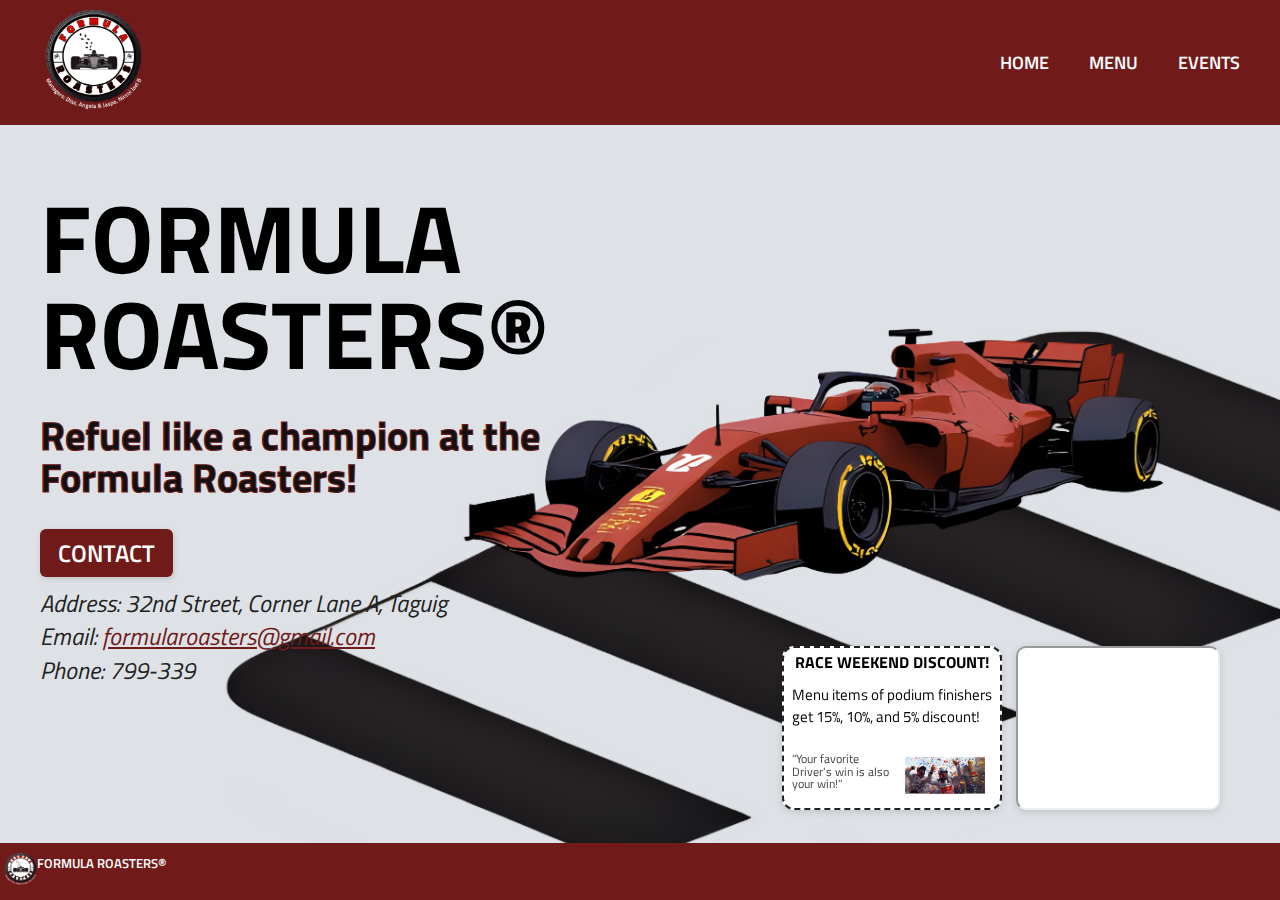
<file: index.html>
<!DOCTYPE html>
<html lang="en">
<head>
  <meta charset="UTF-8">
  <meta name="viewport" content="width=device-width, initial-scale=1.0">
  <title>Formula Roasters</title>
  <link rel="stylesheet" href="FR.css">
  <style >
  </style>
</head>
<body>
    <header>
      <div class="logo-area">
        <img src="fr-logo-.png" alt="header-fr-logo">
      </div>
      <nav>
        <a href="index.html">HOME</a>
        <a href="menu.html">MENU</a>
        <a href="events.html">EVENTS</a>
      </nav>
    </header>

    <main class="main-content">
      <section>
        <h1 class="header">FORMULA <br>ROASTERS®</h1>
        <h2 class="description">Refuel like a champion at the <br>Formula Roasters!</h2>
          <!-- Place inside <section> after your h2 -->
        <button class="contact-btn">CONTACT</button>
        <div class="contact-details">
          <address>
            Address: 32nd Street, Corner Lane A, Taguig<br>
            Email: <a href="mailto:formularoasters@gmail.com">formularoasters@gmail.com</a><br>
            Phone: 799-339
          </address>
        </div>  
      </section>

  <div class="promo-banners">
    <div class="discount-banner">
      <strong>RACE WEEKEND DISCOUNT!</strong>
      <span>Menu items of podium finishers get 15%, 10%, and 5% discount!</span>
      <div class="discount-banner-bottom">
        <small>"Your favorite Driver's win is also your win!"</small>
        <img src="fr-winner.png" alt="Discount">
      </div>
    </div>
  <iframe
    class="map-banner"
    src="https://www.google.com/maps?q=ZZ+Skin+Clinic+Taguig&output=embed"
    allowfullscreen=""
    loading="lazy"
    referrerpolicy="no-referrer-when-downgrade"
    title="Map">
  </iframe>
    </div>
    </main>
    
  <footer>
  <div class="logo-area">
    <img src="fr-logo-.png" alt="footer-fr-logo">
    FORMULA ROASTERS®
  </div>
</footer>
</body>
</html>
</file>
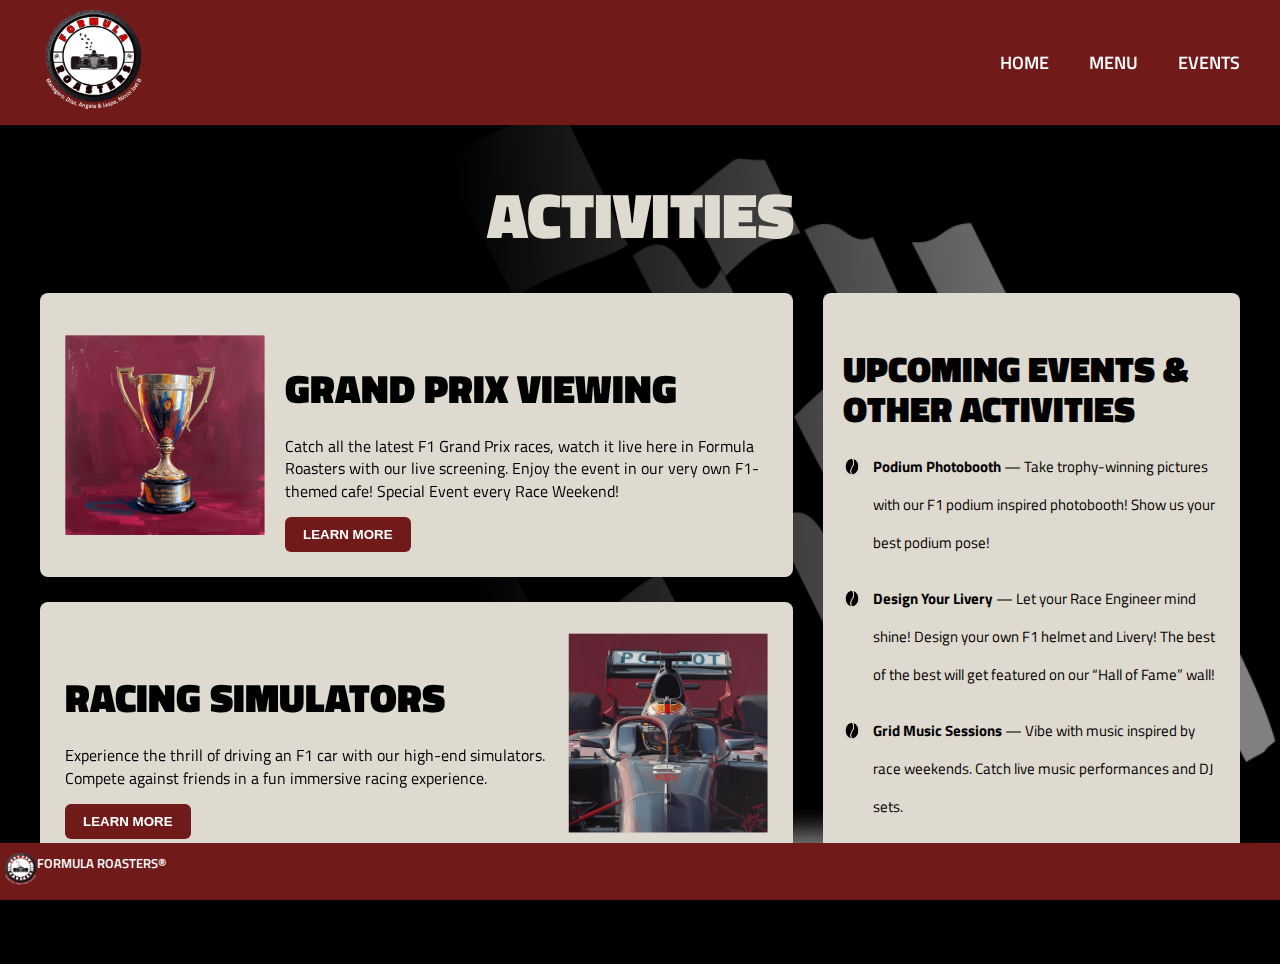
<file: Events.html>
<!DOCTYPE html>
<html lang="en">
<head>
    <meta charset="UTF-8">
    <meta name="viewport" content="width=device-width, initial-scale=1.0">
    <title>Formula Roasters - Activities</title>
    <link rel="stylesheet" href="FR.css"> 
</head>
<body class="events">
    <header>
      <div class="logo-area">
        <img src="fr-logo-.png" alt="header-fr-logo">
      </div>
      <nav>
        <a href="index.html">HOME</a>
        <a href="menu.html">MENU</a>
        <a href="Events.html">EVENTS</a>
      </nav>
    </header>
    <main>
  <h1 class="events-title">Activities</h1>

  <div class="events-layout">
    <div class="activities">
      <div class="card">
        <img src="fr-events-trophy.png" alt="Grand Prix Viewing">
        <div class="card-text">
          <h3>Grand Prix Viewing</h3>
          <p>Catch all the latest F1 Grand Prix races, watch it live here in 
            Formula Roasters with our live screening. Enjoy the event in our very own 
            F1-themed cafe! Special Event every Race Weekend!
          </p>
          <button>Learn More</button>
        </div>
      </div>

      <div class="card">
        <div class="card-text">
          <h3>Racing Simulators</h3>
          <p>Experience the thrill of driving an F1 car with our high-end simulators. 
             Compete against friends in a fun immersive racing experience.
          </p>
          <button>Learn More</button>
        </div>
        <img src="fr-events-car.png" alt="Racing Simulators">
      </div>
    </div>

    <aside class="sidebar">
      <h3>Upcoming Events & Other Activities</h3>
      <ul>
        <li><strong>Podium Photobooth</strong> —   Take trophy-winning pictures with our F1 podium inspired photobooth! Show us your best podium pose!</li>
        <li><strong>Design Your Livery</strong> —   Let your Race Engineer mind shine! Design your own F1 helmet and Livery! 
                    The best of the best will get featured on our “Hall of Fame” wall!</li>
        <li><strong>Grid Music Sessions</strong> —  Vibe with music inspired by race weekends. Catch live music performances and DJ sets.</li>
      </ul>
    </aside>
  </div>

    <div class="right-side">
            <img src="fr-flag.png" alt="Racing Helmet">
        </div>

</main>

<footer>
  <div class="logo-area">
    <img src="fr-logo-.png" alt="footer-fr-logo">
    FORMULA ROASTERS®
  </div>
</body>
</html>
</file>
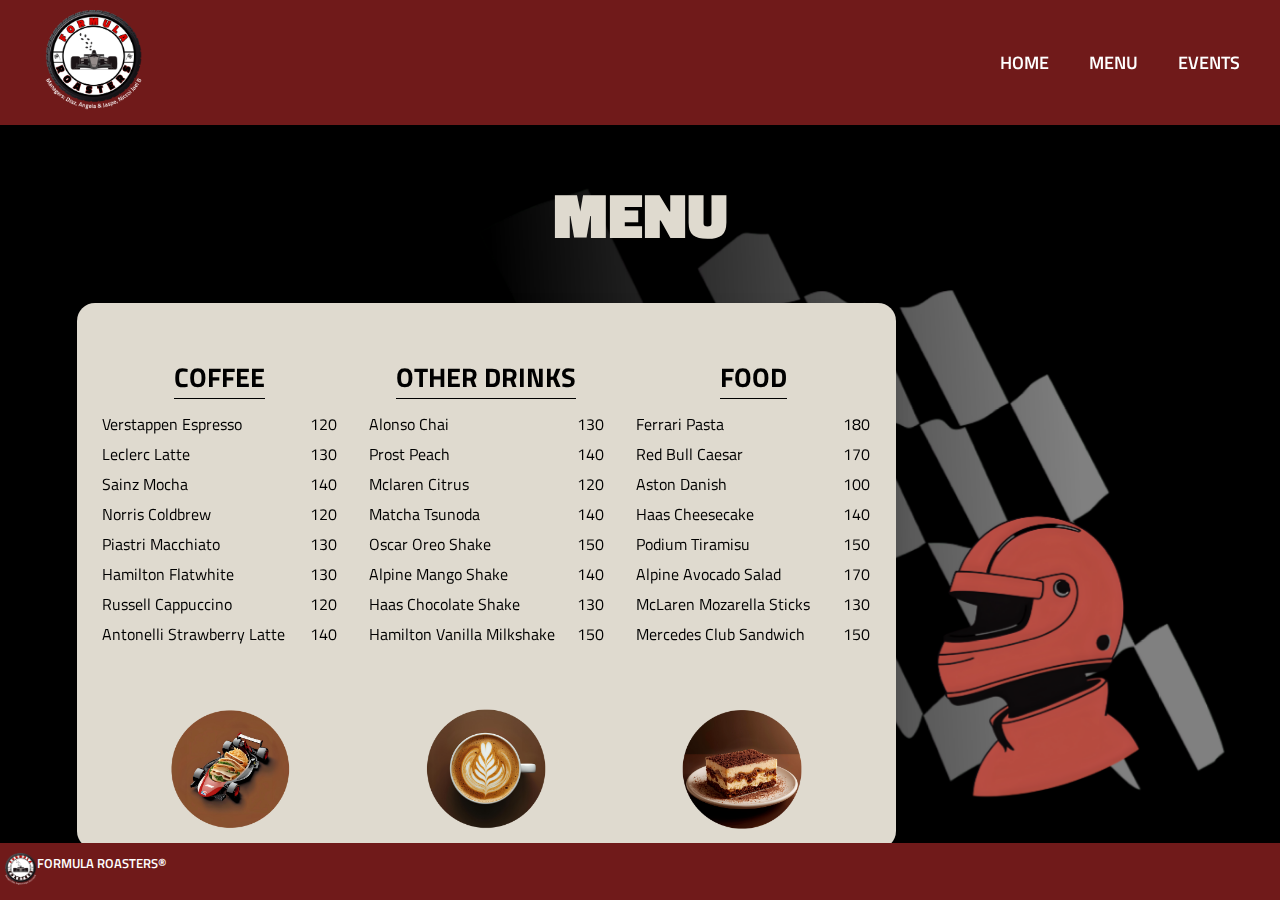
<file: menu.html>
<!DOCTYPE html>
<html lang="en">
<head>
    <meta charset="UTF-8">
    <meta name="viewport" content="width=device-width, initial-scale=1.0">
    <title>MENU PAGE</title>
    <link rel="stylesheet" href="FR.css">
</head>
<body class="menu">
<header class="menu-header">
    <div class="logo-area">
        <img src="fr-logo-.png" alt="header-fr-logo">
    </div>
    <nav>
        <a href="index.html">HOME</a>
        <a href="menu.html">MENU</a>
        <a href="events.html">EVENTS</a>
    </nav>
</header>
<main>
    <h1 class="events-title">MENU</h1>
    <div class="menu-box">
    <div class="menu-grid">
        <!-- Coffee -->
        <div class="menu-column">
            <h3>COFFEE</h3>
            <ul>
                <li><span>Verstappen Espresso</span><span>120</span></li>
                <li><span>Leclerc Latte</span><span>130</span></li>
                <li><span>Sainz Mocha</span><span>140</span></li>
                <li><span>Norris Coldbrew</span><span>120</span></li>
                <li><span>Piastri Macchiato</span><span>130</span></li>
                <li><span>Hamilton Flatwhite</span><span>130</span></li>
                <li><span>Russell Cappuccino</span><span>120</span></li>
                <li><span>Antonelli Strawberry Latte</span><span>140</span></li>
            </ul>
        </div>
        <!-- Other Drinks -->
        <div class="menu-column">
            <h3>OTHER DRINKS</h3>
            <ul>
                <li><span>Alonso Chai</span><span>130</span></li>
                <li><span>Prost Peach</span><span>140</span></li>
                <li><span>Mclaren Citrus</span><span>120</span></li>
                <li><span>Matcha Tsunoda</span><span>140</span></li>
                <li><span>Oscar Oreo Shake</span><span>150</span></li>
                <li><span>Alpine Mango Shake</span><span>140</span></li>
                <li><span>Haas Chocolate Shake</span><span>130</span></li>
                <li><span>Hamilton Vanilla Milkshake</span><span>150</span></li>
            </ul>
        </div>
        <!-- Food -->
        <div class="menu-column">
            <h3>FOOD</h3>
            <ul>
                <li><span>Ferrari Pasta</span><span>180</span></li>
                <li><span>Red Bull Caesar</span><span>170</span></li>
                <li><span>Aston Danish</span><span>100</span></li>
                <li><span>Haas Cheesecake</span><span>140</span></li>
                <li><span>Podium Tiramisu</span><span>150</span></li>
                <li><span>Alpine Avocado Salad</span><span>170</span></li>
                <li><span>McLaren Mozarella Sticks</span><span>130</span></li>
                <li><span>Mercedes Club Sandwich</span><span>150</span></li>
            </ul>
        </div>
    </div>
    <!-- Images row under menu items -->
    <div class="menu-images-row">
        <img src="fr-sandwich.png" alt="Sandwich">
        <img src="fr-coffee.png" alt="Other Drinks">
        <img src="fr-food.png" alt="Food">
    </div>
    
   
        
</div>
    <div class="right-side">
            <img src="flag-helmet.png" alt="Racing Helmet">
        </div>
</main>
<footer>
    <div class="logo-area">
        <img src="fr-logo-.png" alt="footer-fr-logo">
        FORMULA ROASTERS®
    </div>
</footer>
</html>
</file>
<file: FR.css>
@import url('https://fonts.googleapis.com/css2?family=Titillium+Web:ital,wght@0,200;0,300;0,400;0,600;0,700;0,900;1,200;1,300;1,400;1,600;1,700&display=swap');

/* ==================================== */
/* 1. BASE STYLES & SHARED COMPONENTS */
/* ==================================== */

/* Base */
body {
    margin: 0;
    font-family: "Titillium Web", sans-serif;
    background-color: #dee2e6;
}

/* Shared Header (Home + Menu) */
header {
  background-color: #701a1a;
  font-family: "Titillium Web", sans-serif;
  font-weight: bold;
  color: white;
  display: flex;
  justify-content: space-between;
  align-items: center;
  padding: 10px 40px;
}

nav {
  display: flex;
  gap: 40px;
  font-weight: bold;
  flex-wrap: nowrap;
}

nav a {
  text-decoration: none;
  color: white;
  font-size: 1.1rem;
  font-weight: 600;
}
nav a:hover { text-decoration: underline; }

/* Shared Logo */
.logo-area {
  display: flex;
  justify-content: flex-start;
  flex-wrap: wrap;
}
.logo-area img {
  height: 100px;
  width: 100px;
  margin-left: 5px;
  margin-bottom: 5px;
}

/* Shared Footer */
footer {
  background-color: #701a1a;
  font-family: "Titillium Web", sans-serif;
  font-weight: 550;
  font-size: 0.8rem;
  color: white;
  align-items: center;
  align-content: center;
  width: 100%;
  position: fixed;
  left: 0;
  bottom: 0;
  z-index: 10;
  display: flex;
  justify-content: flex-start;
  padding: 10px 0;
}
footer .logo-area img {
  height: 32px;
  width: 32px;
  vertical-align: middle;
}

/* Section Headings */
section > h1 {
    font-size: 6rem;
    margin-bottom: 0em;
}

section > h2 {
    font-size: 2.5rem;
    color: #111;
    -webkit-text-stroke: 1.1px #701a1a;
    font-weight: 700;
    margin-bottom: 0.3em;
    line-height: 1.05;
}

/* Section Title (Generic) */
.section-title {
    text-align: center;
    font-size: 40px;
    margin: 30px 0;
}

/* Contact button and details */
.contact-btn {
  background-color: #701a1a;
  color: #fff;
  border: none;
  border-radius: 6px;
  padding: 6px 18px;
  font-size: 1.5rem;
  font-family: inherit;
  font-weight: 600;
  margin: 18px 0 10px 0;
  cursor: pointer;
  box-shadow: 1px 2px 6px #0002;
  transition: background 0.2s;
}
.contact-btn:hover {
  background-color: #a02a2a;
}
.contact-details address {
  font-style: italic;
  color: #222;
  font-size: 1.5rem;
  margin-top: 0;
  line-height: 1.4;
}
.contact-details a {
  color: #701a1a;
  text-decoration: underline;
}

/* ==================================== */
/* 2. HOME PAGE Layout (FormulaRoasters.html) */
/* ==================================== */

.main-content {
  display: flex;
  align-items: flex-start;
  min-height: 750px;
  background: #dee2e6 url('fr-car.png') no-repeat right bottom;
  background-size: contain;
  padding: 0 40px;
  gap: 40px;
  position: relative;
  line-height: 1;
}
section {
  flex: 1 1 0;
  z-index: 2;
}

/* Promo banners and discount box */
.promo-banners {
  position: fixed;          /* stick to viewport */
  right: 30px;              /* distance from right edge */
  bottom: 90px;   
  display: flex;
  gap: 14px;
  padding-right: 30px;
  z-index: 3;
  align-items: flex-end;
  flex-direction: row;
}
.discount-banner {
  background: #fff;
  border-radius: 12px;
  box-shadow: 0 2px 8px #0002;
  padding: 6px 8px 4px 8px;
  font-size: 0.78rem;
  min-width: 110px;
  max-width: 200px;
  min-height: 150px;
  max-height: 150px;
  border: 2px dashed #222;
  font-family: inherit;
  display: flex;
  flex-direction: column;
  align-items: flex-start;
  word-break: break-word;
  overflow: hidden;
  justify-content: space-between;
}
.discount-banner strong {
  font-size: 1.3em;
  margin-bottom: 0;
  line-height: 1;
  display: block;
  align-self: center;
}
.discount-banner span {
  font-size: 1.2em;
  display: block;
  margin-top: 0.2em;
  margin-bottom: 0.1em;
  line-height: 1.5;
}
.discount-banner-bottom {
  display: flex;
  width: 100%;
  justify-content: space-between;
  align-items: flex-start;
  margin-top: 0em;
}
.discount-banner small {
  color: #444;
  font-size: 1em;
  margin-top: 0;
  margin-bottom: 0;
  max-width: 100px;
  line-height: 1;
  display: block;
  word-break: break-word;
  align-self: center;
  align-items: center;
}
.discount-banner img {
  width: 90px;
  height: auto;
  margin: 0;
  display: block;
  align-self: flex-start;
}
.map-banner {
  width: 200px !important;
  height: 160px !important;
  border-radius: 10px;
  box-shadow: 0 2px 8px #0002;
  object-fit: cover;
  background: #fff;
  display: flex;
  flex-direction: column;
  justify-content: space-between;
}

/* ==================================== */
/* 3. MENU PAGE Layout (menu.html) */
/* ==================================== */

body.menu {
  margin: 0;
  font-family: 'Titillium Web', sans-serif;
  background: #000000;
  color: #fff;
}

/* Menu Box */
.menu-box {
  position: relative;
  z-index: 2;
  background: #DFDACF;
  color: #000;
  border-radius: 18px;
  box-shadow: 0 2px 16px #0001;
  padding: 2vw; 
  width: clamp(300px, 60%, 800px);
  height: clamp(250px, 55vh, 550px);
  margin: 40px 0 40px 6vw; 
  display: flex;
  flex-direction: column;
  align-items: center;
  font-size: clamp(0.8rem, 1.5vw, 1.1rem); 
}
/* REMOVED: .menu-box h1 { display: none; } */

/* Menu Grid & Columns */
.menu-grid {
  display: flex;
  gap: 32px;
  justify-content: center;
  align-items: stretch;
  width: 100%;
}
.menu-column {
  flex: 1 1 0;
  display: flex;
  flex-direction: column;
  align-items: center;
}
.menu-column h3 {
  text-align: center;
  border-bottom: 1px solid #000;
  margin-bottom: 10px;
  font-size: clamp(1.7rem, 2vw, 1.3rem);
}
.menu-column ul {
  min-height: 160px;
  width: 100%;
  list-style: none;
  padding: 0;
  margin: 0;
}
.menu-column ul li {
  display: flex;
  justify-content: space-between;
  padding: 3px 0;
  font-size: clamp(0.8rem, 1.4vw, 1rem);
}

/* Menu Images Row */
.menu-images-row {
  display: flex;
  justify-content: space-around;
  align-items: center;
  width: 100%;
  margin-top: 60px;       /* small gap from menu list */
  padding-bottom: 10px;   /* keep some breathing room */
}

.menu-images-row img {
  width: clamp(60px, 10vw, 120px);
  height: auto;
  object-fit: contain;
  padding-top: 0;         /* remove extra push */
}

/* Right-side Background Image (Menu & Events) */
.right-side {
  position: fixed;
  bottom: 0; /* stick to bottom */
  right: 0;
  width: 100vw;
  height: auto;
  z-index: -1; /* push behind everything */
  pointer-events: none;
  display: flex;
  align-items: flex-end;
  justify-content: flex-end;
}
.right-side img {
  width: 80vw;
  height: auto;
  object-position: right bottom;
  display: block;
  pointer-events: none;
}

/* ==================================== */
/* 4. EVENTS PAGE Layout (Events.html) */
/* ==================================== */

body.events {
  background: #000;
  color: #000000;
  font-family: "Titillium Web", sans-serif;
}

/* Main title */
.events-title {
  text-align: center;
  font-size: clamp(3.5rem, 5vw, 4.5rem);
  font-weight: 800;
  margin: 40px 0 30px 0;
  color: #DFDACF;
  text-transform: uppercase;
}

/* Main layout */
.events-layout {
  display: flex;
  justify-content: space-between;
  align-items: flex-start;
  padding: 0 40px 100px 40px;
  gap: 30px;
}

/* Left side: stacked event cards */
.activities {
  flex: 2;
  display: flex;
  flex-direction: column;
  gap: 25px;
}

.card {
  background: #DFDACF;
  color: #000;
  border-radius: 8px;
  padding: 25px;
  display: flex;
  align-items: center;
  justify-content: space-between;
  gap: 20px;
}

.card img {
  width: 200px;
  height: auto;
  border-radius: 1px;
  flex-shrink: 0;
}

.card-text {
  flex: 1;
}

.card-text h3 {
  font-size: 2.5rem;
  font-weight: 800;
  margin-bottom: 10px;
  text-transform: uppercase;
}

.card-text p {
  font-size: 1rem;
  line-height: 1.4;
  margin-bottom: 15px;
}

.card button {
  background: #701a1a;
  color: #fff;
  border: none;
  padding: 10px 18px;
  border-radius: 6px;
  font-weight: 600;
  text-transform: uppercase;
  cursor: pointer;
}
.card button:hover {
  background: #a02a2a;
}

/* Right side: sidebar */
.sidebar {
  flex: 1;
  background: #DFDACF;
  border-radius: 8px;
  padding: 20px;
  min-height: 100%;       
  display: flex;
  flex-direction: column; 
  justify-content: flex-start;
  min-height: 485px;  
  
}

.sidebar h3 {
  font-size: 4cqh;
  font-weight: 750;
  margin-bottom: 20px;
  text-transform: uppercase;
  color: #000;
  line-height: 1.1;
  justify-self: center;
}

.sidebar ul {
  list-style: none;
  padding: 0;
  margin: 0;
}

.sidebar li {
  margin-bottom: 18px;
  font-size: 0.95rem;
  line-height: 2.5;
  position: relative;
  padding-left: 30px; /* extra space for the bean */
}

.sidebar li::before {
  content: "";
  position: absolute;
  line-height: 2.5;
  left: 0;
  top: 10px;
  width: 18px;
  height: 18px;
  background: url('fr-coffee-bean.png') no-repeat center center;
  background-size: contain;
}

/* ==================================== */
/* 5. RESPONSIVE MEDIA QUERIES */
/* ==================================== */

/* Tablet/Smaller Desktop (900px) */
@media (max-width: 900px) {
  .events-layout {
    flex-direction: column;
  }
  .card {
    flex-direction: column;
    text-align: center;
  }
  .card img {
    width: 70%;
  }
  .sidebar {
    width: 100%;
  }
}

/* Mobile/Tablet (768px) */
@media (max-width: 768px) {
  .menu-grid {
    flex-direction: column;
    gap: 20px;
  }
  nav {
    gap: 20px;
    font-size: 0.9rem;
  }
  .logo-area img {
    height: 70px;
    width: 70px;
  }
  .menu-box {
    width: 90vw;
    margin: 20px auto;
    height: auto; 
  } 
  .right-side img {
    width: 100vw;
    height: auto;
    opacity: 0.3; 
  }
  main {
    flex-direction: column;
  }
  .card {
    flex-direction: column;
    text-align: center;
  }
  .card img {
    width: 70%;
  }
  .sidebar {
    width: 100%;
  }
}
</file>
